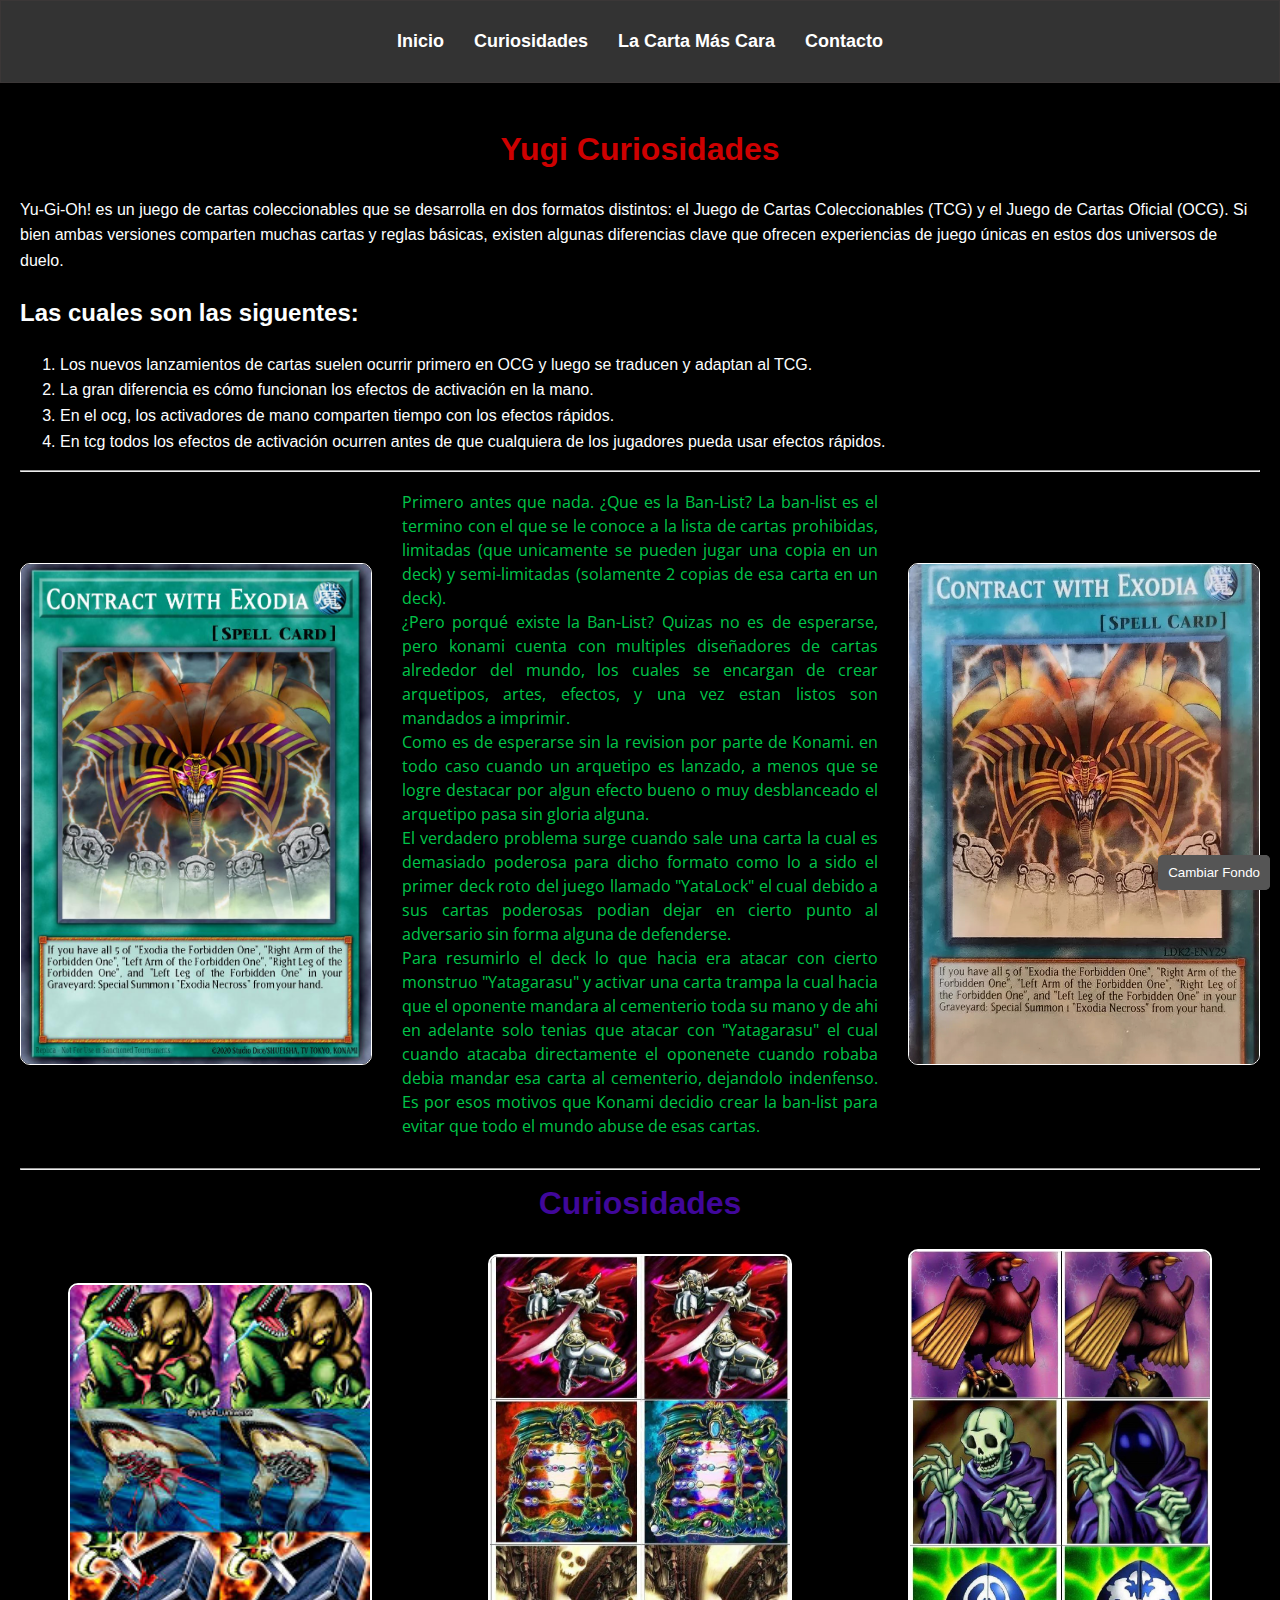
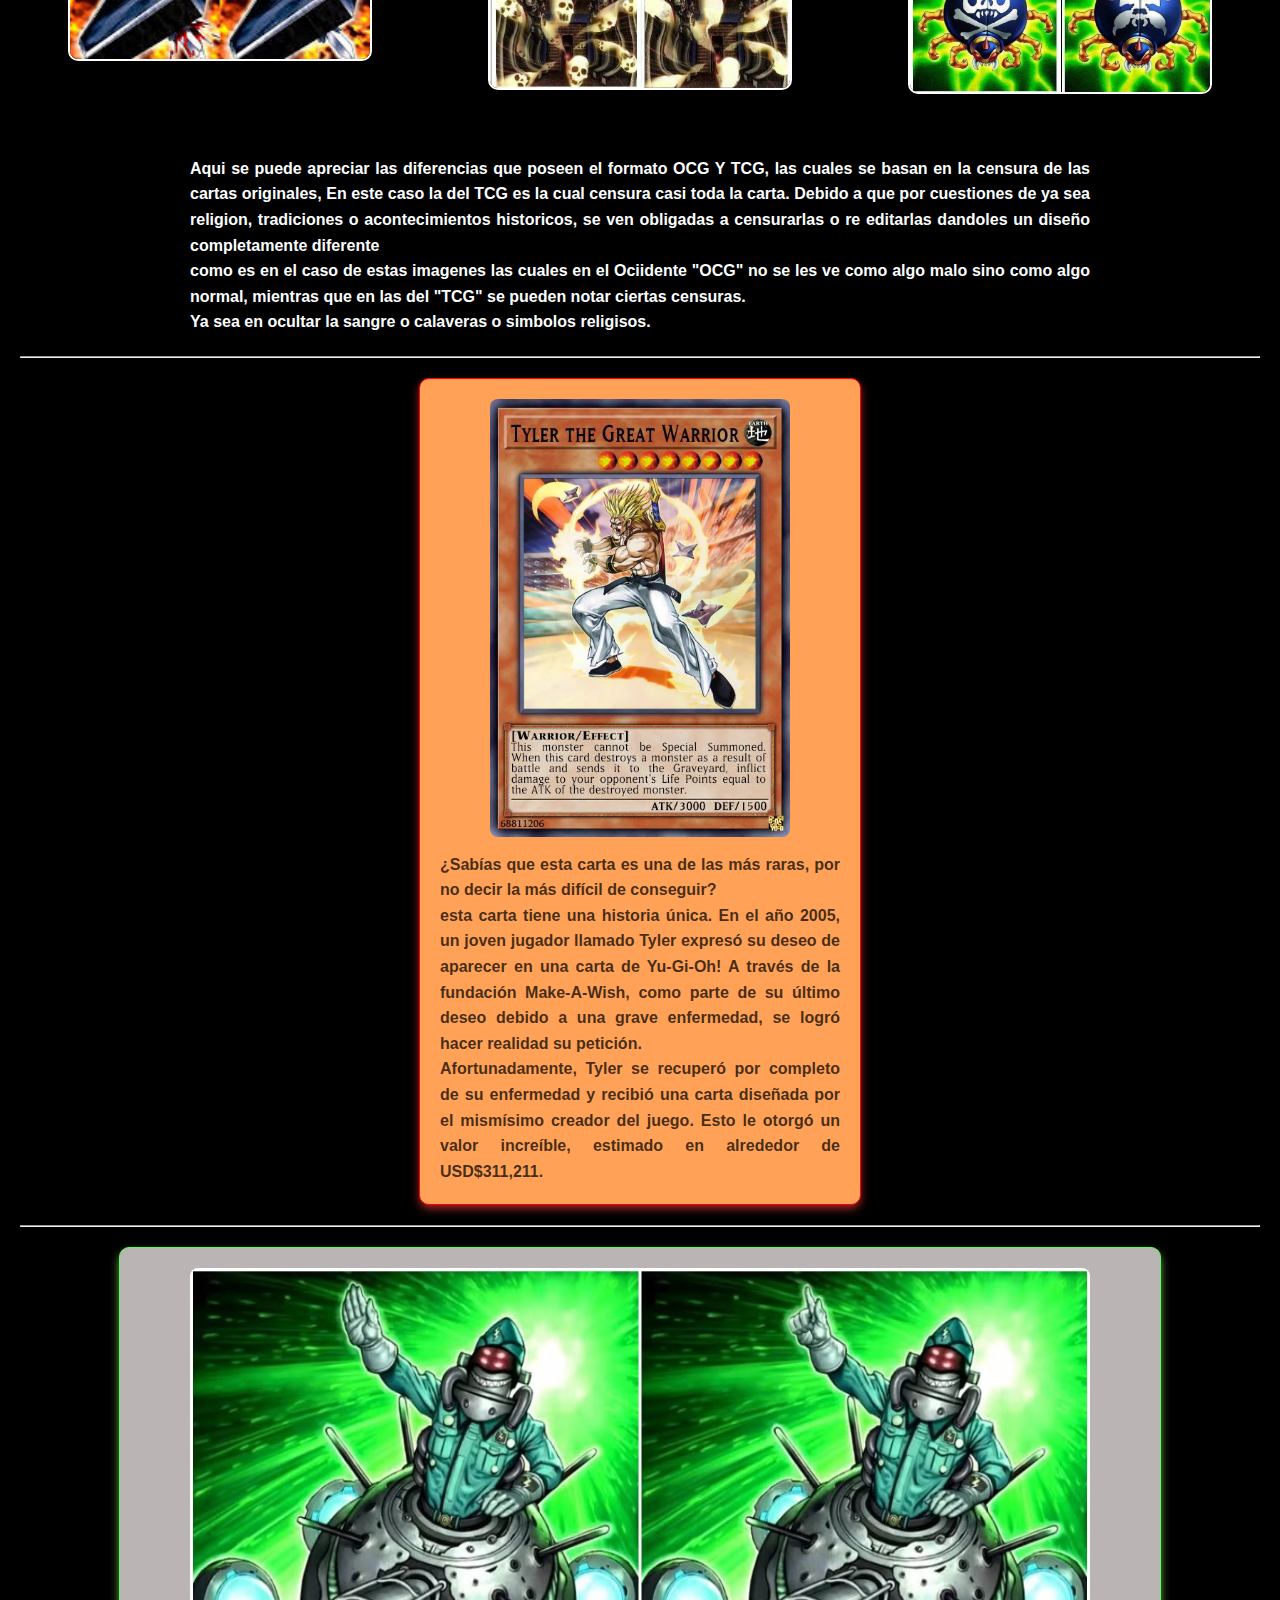
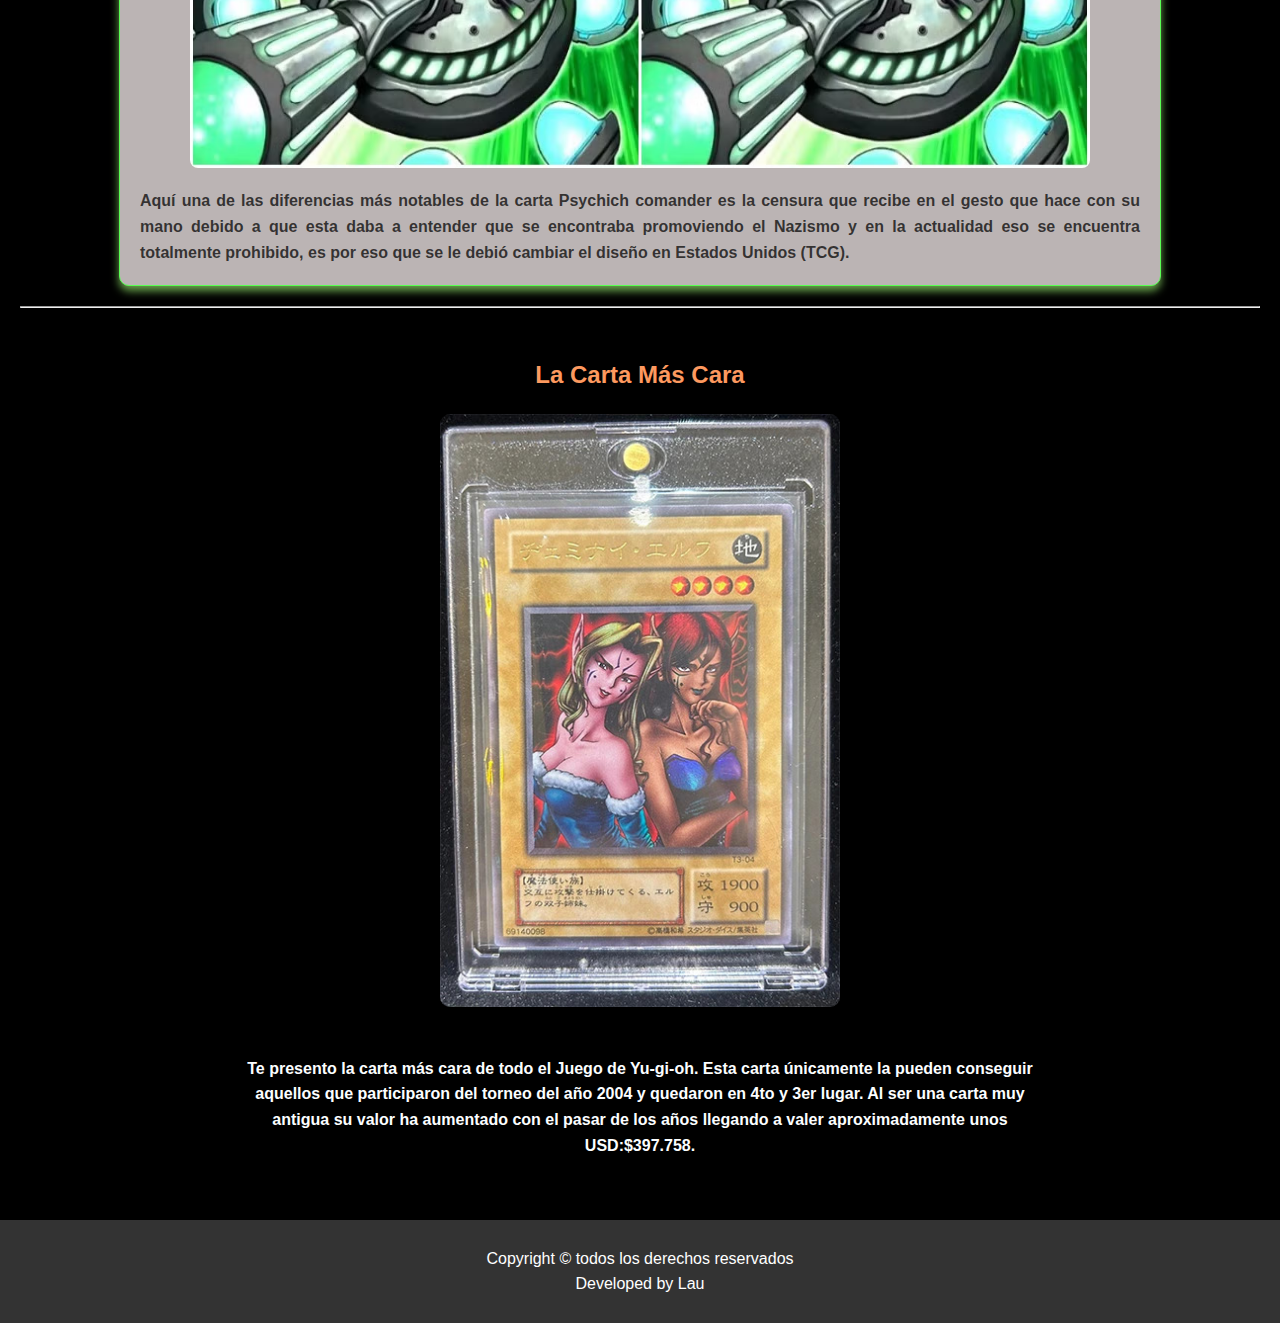
<file: index.html>
<!DOCTYPE html>
<html lang="en">
<head>
        <meta charset="UTF-8">
        <meta name="viewport" content="width=device-width, initial-scale=1.0">
        <link rel="stylesheet" href="/styles.css">
        <link rel="icon" href="Imagenes/Imagen Renunciado.icon.jpg">
        <link rel="preconnect" href="https://fonts.googleapis.com">
        <link rel="preconnect" href="https://fonts.gstatic.com" crossorigin>
        <link href="https://fonts.googleapis.com/css2?family=Open+Sans:ital,wght@0,300..800;1,300..800&display=swap" rel="stylesheet">
        <title>Curiosidades de Yu-Gi-Oh</title>
</head>
<body>
    <header>
        <nav class="barra-nav">
            <ul>
                <li><a href="#Inicio">Inicio</a></li>
                <li><a href="#Curiosidades">Curiosidades</a></li>
                <li><a href="#La-Carta-Más-Cara">La Carta Más Cara</a></li>
                <li><a href="contacto.html">Contacto</a></li>
            </ul>
        </nav>
    </header>
    <main>
        <section id="Inicio">
            <div class="tituloyugi">
            <h1 class="title"> Yugi Curiosidades </h1>
            </div>
            <p>
                Yu-Gi-Oh! es un juego de cartas coleccionables que se desarrolla en dos formatos distintos: el Juego de Cartas Coleccionables (TCG) y el Juego de Cartas Oficial (OCG).
                Si bien ambas versiones comparten muchas cartas y reglas básicas, existen algunas diferencias clave que ofrecen experiencias de juego únicas en estos dos universos de duelo.
            </p>
            <h2>Las cuales son las siguentes:</h2>
            <ol>
                <li>Los nuevos lanzamientos de cartas suelen ocurrir primero en OCG y luego se traducen y adaptan al TCG. </li>
                <li>La gran diferencia es cómo funcionan los efectos de activación en la mano. </li>
                <li>En el ocg, los activadores de mano comparten tiempo con los efectos rápidos. </li>
                <li>En tcg todos los efectos de activación ocurren antes de que cualquiera de los jugadores pueda usar efectos rápidos. </li>
            </ol>
        </section>
        <hr>
        <div class="Exodia-container">
            <img src="./Imagenes/Imagen_de_Exodia_1.jpg" alt="Exodia 1">
        <p class="exodia-p" id="explicacion">
                Primero antes que nada. ¿Que es la Ban-List? La ban-list es el termino con el que se le conoce a la lista de cartas prohibidas, limitadas (que unicamente se pueden jugar una copia en un deck) y semi-limitadas (solamente 2 copias de esa carta en un deck). <br>
                ¿Pero porqué existe la Ban-List? Quizas no es de esperarse, pero konami cuenta con multiples diseñadores de cartas alrededor del mundo, los cuales se encargan de crear arquetipos, artes, efectos, y una vez estan listos son mandados a imprimir.<br>
                Como es de esperarse sin la revision por parte de Konami. en todo caso cuando un arquetipo es lanzado, a menos que se logre destacar por algun efecto bueno o muy desblanceado el arquetipo pasa sin gloria alguna. <br>
                El verdadero problema surge cuando sale una carta la cual es demasiado poderosa para dicho formato como lo a sido el primer deck roto del juego llamado "YataLock" el cual debido a sus cartas poderosas podian dejar en cierto punto al adversario sin forma alguna de defenderse.<br>
                Para resumirlo el deck lo que hacia era atacar con cierto monstruo "Yatagarasu" y activar una carta trampa la cual hacia que el oponente
                mandara al cementerio toda su mano y de ahi en adelante solo tenias que atacar con "Yatagarasu" el cual cuando atacaba directamente el oponenete cuando robaba debia mandar esa carta al cementerio, dejandolo indenfenso. Es por esos motivos que Konami decidio crear la ban-list para evitar que todo el mundo abuse de esas cartas.
                </p>
            <img src="./Imagenes/Imagen_de_Exodia_2.jpg" alt="Exodia 2">
        </div>
        <hr>
        <section id="Curiosidades">
            <h2 class="Curiosidades1">Curiosidades</h2>
            <div class="comparacion-imagen">
                <img src="./Imagenes/imagen-de-comparacion2.jpg">
                <img src="./Imagenes/imagen-de-comparacion2hdjpg.jpg">
                <img src="./Imagenes/imagen-de-comparacion3hd.jpg">
            </div>
            <div class="curiosidades-texto">
                <h4>
                    Aqui se puede apreciar las diferencias que poseen el formato OCG Y TCG, las cuales se basan en la censura de las cartas originales,
                    En este caso la del TCG es la cual censura casi toda la carta.
                    Debido a que por cuestiones de ya sea religion, tradiciones o acontecimientos historicos, se ven obligadas a censurarlas o re editarlas dandoles un diseño completamente diferente <br>
                    como es en el caso de estas imagenes las cuales en el Ociidente "OCG" no se les ve como algo malo sino como algo normal, mientras que en las del "TCG" se pueden notar ciertas censuras. <br>
                    Ya sea en ocultar la sangre o calaveras o simbolos religisos.
            </div>
            <hr>
        </section>
        <div class="card">
            <img src="./Imagenes/Tyler-the-great-warrior-.jpg" alt="Tyler the great warrior">
            <div class="card-h4">
                <h4>¿Sabías que esta carta es una de las más raras, por no decir la más difícil de conseguir? <br> esta carta tiene una historia única. En el año 2005, un joven jugador llamado Tyler expresó su deseo de aparecer en una carta de Yu-Gi-Oh! A través de la fundación Make-A-Wish, como parte de su último deseo debido a una grave enfermedad, se logró hacer realidad su petición. <br>
                    Afortunadamente, Tyler se recuperó por completo de su enfermedad y recibió una carta diseñada por el mismísimo creador del juego. Esto le otorgó un valor increíble, estimado en alrededor de USD$311,211.</h4>
            </div>
        </div>
        <hr>
            <div class="card2">
            <img src="./Imagenes/psychic-commander-ocg-art-vs-tcg-art.avif" alt="Psychic Commander">
                <div class="card-h4">
                    <h4>Aquí una de las diferencias más notables de la carta Psychich comander es la censura que recibe en el gesto que hace con su mano debido a que esta daba a entender que se encontraba promoviendo el Nazismo y en la actualidad eso se encuentra totalmente prohibido, es por eso que se le debió cambiar el diseño en Estados Unidos (TCG).</h4>
                </div>
        </div>
        <hr>
        <section id="La-Carta-Más-Cara">
            <h2 class="title-mascara">La Carta Más Cara</h2>
        <div class="expensive-card">
            <img src="./Imagenes/Gemini-Elf-price.jpg" alt="Gemini Elf Price">
        </div>
        <h4 class="lacarta">Te presento la carta más cara de todo el Juego de Yu-gi-oh. Esta carta únicamente la pueden conseguir aquellos que participaron del torneo del año 2004 y quedaron en 4to y 3er lugar.
            Al ser una carta muy antigua su valor ha aumentado con el pasar de los años llegando a valer aproximadamente unos USD:$397.758.
        </h4>
        </section>
    </main>
    <footer>
        <p>
            Copyright © todos los derechos reservados<br>
            Developed by Lau
        </p>
    </footer>
    <script src="script.js"></script>
    <script src="script.js"></script>
</body>
</html>
</file>
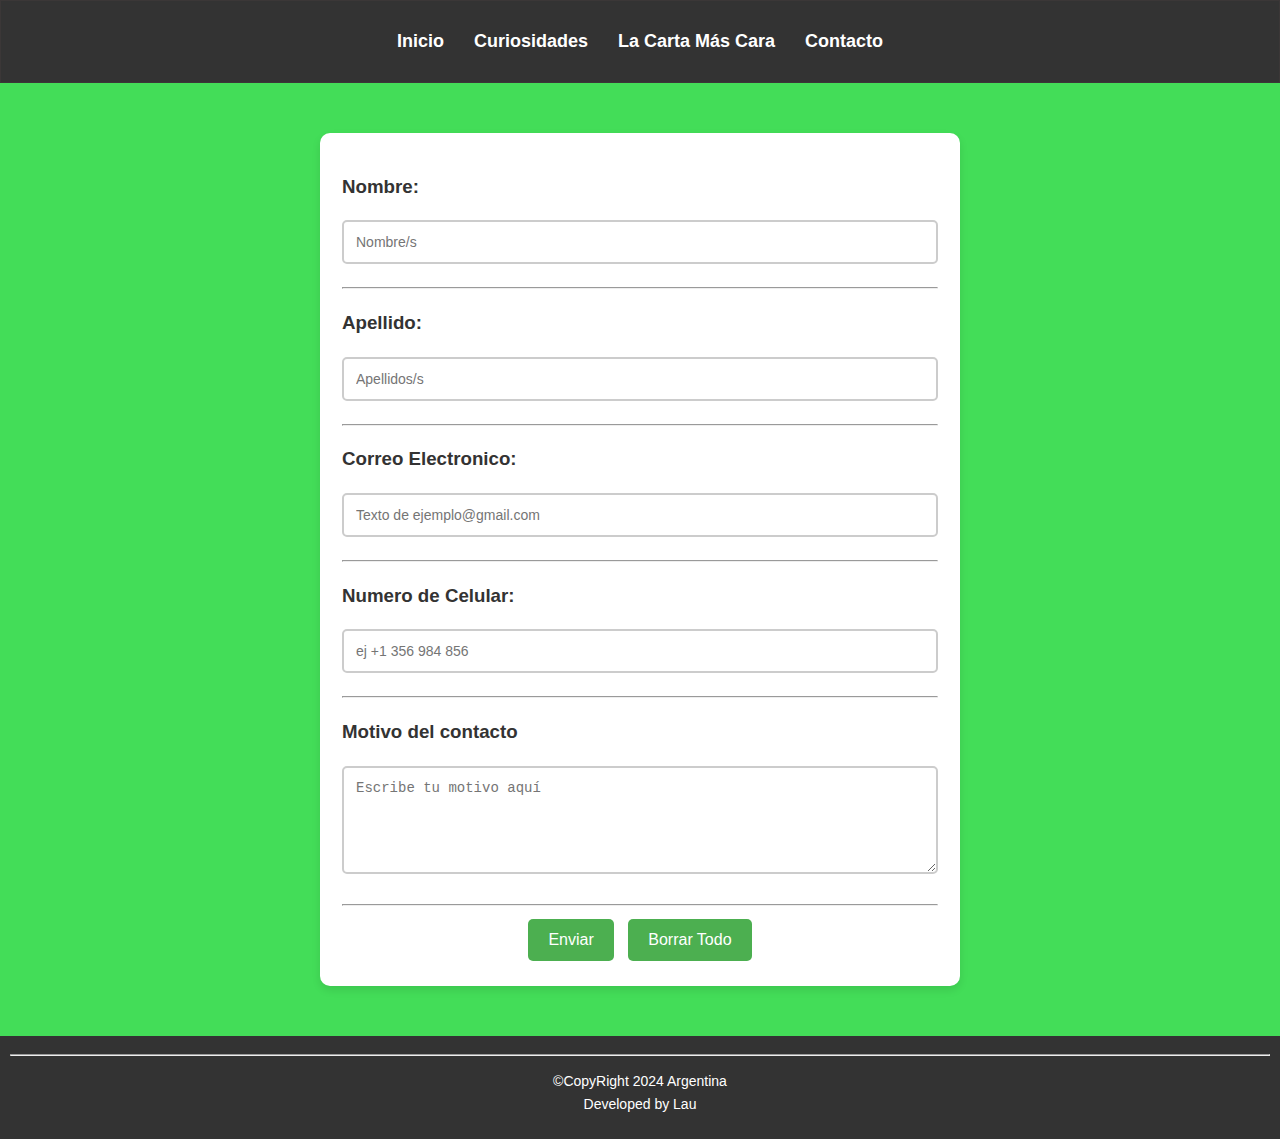
<file: contacto.html>
<!DOCTYPE html>
<html lang="en">
<head>
    <meta charset="UTF-8">
    <meta name="viewport" content="width=device-width, initial-scale=1.0">
    <link rel="stylesheet" href="styles.css">
    <title>Contacto</title>
</head>
<body id="cont">
    <header>
        <nav class="barra-nav">
            <ul>
                <li><a href="/index.html#Inicio">Inicio</a></li>
                <li><a href="/index.html#Curiosidades">Curiosidades</a></li>
                <li><a href="/index.html#LaCartaMásCara">La Carta Más Cara</a></li>
                <li><a href="/contacto.html">Contacto</a></li>
            </ul>
        </nav>
    </header>
    <main>
        <form>
        <fieldset>
            <div class="box"></div>
            <div>
                <label for="Nombre"><h3> Nombre: </h3> </label>
                <input id="Nombre" name="Nombre" placeholder="Nombre/s" required><br>
            </div>
            <hr>
            <div class="apellido">
                <label for="Apellido"><h3> Apellido: </h3> </label>
                <input id="Apellido" surname="Apellido" placeholder="Apellidos/s" required> <br>
            </div>
            <hr>
            <div class="email">
                <label for="Email"><h3> Correo Electronico: </h3></label>
                <input type="Email" id="Email" name="Email" placeholder="Texto de ejemplo@gmail.com" requiered><br>
            </div>
            <hr>
            <div class="telefono">
                <label for="telefono"><h3>Numero de Celular: </h3></label>
                <input type="tel" id="telefono" name="telefono" placeholder="ej +1 356 984 856" required> <br>
            </div>
            <hr>
            <div class="comentario">
                <label for="comentario"> <h3>Motivo del contacto</h3></label>
                <textarea id="comentario" name="comentario" rows="5" cols="40" placeholder="Escribe tu motivo aquí" required></textarea> <br>
            </div>
            <hr>
        </fieldset>
        <div class="botones">
        <button type="submit" class="enviar">Enviar</button>
        <button type="reset" class="limpiar">Borrar Todo</button>
        </div>
    </form>
    </main>
    <footer>
    <hr>
    <p class="copyright"> ©CopyRight 2024 Argentina <br> Developed by Lau </p>
    </footer>
</body>
</html>
</file>
<file: styles.css>
body {
    font-family: Arial, sans-serif;
    line-height: 1.6;
    margin: auto;
    padding: auto;
    background-color: #000;
    color: #fcfeff;
}
.tituloyugi {
    text-align: center;
    color: #ce0000;
}
.title {
    font-size: 2rem;
    text-align: center;
    animation: aparecerDesaparecer 2s infinite;
}
@keyframes aparecerDesaparecer {
    0%, 25% , 100% {
        opacity: 0;
    }
    75% {
        opacity: 5;
    }
}
header {
    background-color: rgb(59, 55, 55);
    padding: 1px;
}
.barra-nav ul {
    display: flex;
    justify-content: center;
    list-style: none;
    padding: 0;
}
.barra-nav li {
    margin: 0 15px;
}
.barra-nav a {
    color: rgb(18, 123, 131);
    text-decoration: none;
    font-size: 1.2rem;
}
main {
    padding: 20px;
}
.Exodia-container {
    display: flex;
    justify-content: space-between;
    align-items: center;
    gap: 20px;
    margin-bottom: 20px;
}

.Exodia-container img {
    flex-shrink: 0;
    width: 350px;
    height: 500px;
    border: 1px solid #fff;
    border-radius: 10px;
    object-fit: cover;
}
.Exodia-container p {
    flex: 1;
    text-align: justify;
    color: rgba(0, 224, 86, 0.897);
    margin: 0;
    padding: 10px;
    line-height: 1.5;
    max-width: 800px;
    font-family: "Open Sans", sans-serif;
    font-optical-sizing: auto;
    font-weight: weight;
    font-style: normal;
    font-variation-settings:
    "wdth" 100;
}
/* CURIOSIDADES */
.Curiosidades1 {
    text-align: center;
    margin: 0 auto;
    font-size: 2rem;
    color: rgb(64, 7, 155);
}
.comparacion-imagen{
    display: grid;
    grid-template-columns: repeat(3, 1fr);
    gap: 20px;
    justify-items: center;
    align-items: center;
    margin: 20px 0;
}
.comparacion-imagen img{
    width: 100%;
    max-width: 300px;
    height: auto;
    border: 2px solid #fff;
    border-radius: 10px;
}
.curiosidades-texto{
    max-width: 900px;
    margin: 0 auto;
    text-align: justify;
    padding-top: 20px;
    color: #fcfeff;
}
/* CARTA TYLER */
.card {
    display: flex;
    flex-direction: column;
    align-items: center;
    justify-content: center;
    max-width: 400px;
    margin: 20px auto;
    padding: 20px;
    border: 1px solid #ff0000;
    border-radius: 10px;
    box-shadow: 0 4px 8px rgba(216, 49, 49, 0.719);
    background-color: #ffa257;
}

.card img {
    width: 100%;
    max-width: 300px;
    height: auto;
    border-radius: 8px;
    margin-bottom: 15px;
}

.card-h4 h4 {
    font-size: 16px;
    text-align: justify;
    margin: 0;
    color: #000;
}

/*DIFERENCIA */
.card2{
    display: flex;
    flex-direction: column;
    align-items: center;
    justify-content: center;
    max-width: 1000px;
    margin: 20px auto;
    padding: 20px;
    border: 1px solid #59ff53;
    border-radius: 10px;
    box-shadow: 0 5px 9px rgb(106, 165, 77);
    background-color: #bbb4b4;
}
.card2 img {
    width: 100%;
    max-width: 900px;
    height: 500px;
    border-radius: 8px;
    margin-bottom: 20px;
}
.card-h4 h4 {
    font-size: 16px;
    text-align: justify;
    margin: 0;
    color: #000000bb;
}
/*LA CARTA MÁS CARA*/
#La-Carta-Más-Cara {
    display: flex;
    flex-direction: column;
    text-align: center;
    padding: 20px;
    margin: 0 auto;
    max-width: 800px;
}
.title-mascara {
    font-size: 24px;
    margin-bottom: 20px;
    color: #fd995f;
}
.expensive-card img {
    width: 100%;
    max-width: 400px;
    height: auto;
    border-radius: 10px;
    margin-bottom: 20px;
}
.lacarta h4 {
    font-size: 18px;
    color: #ece90d;
    text-align: center;
    line-height: 1.5;
}
footer {
    background-color: #333;
    color: white;
    text-align: center;
    padding: 10px;
}
/* Estilo general para el cuerpo y el fondo */
#cont {
    font-family: Arial, sans-serif;
    background-color: #13d42dcb;
    margin: 0;
    padding: 0;
}
/* Barra de navegación */
nav.barra-nav {
    background-color: #333; /* va un fondo oscuro */
    padding: 10px;
    text-align: center;
}
nav.barra-nav ul {
    list-style: none;
    padding: 0;
}
nav.barra-nav ul li {
    display: inline-block;
    margin: 0 15px;
}
nav.barra-nav ul li a {
    color: white;
    text-decoration: none;
    font-size: 18px;
    font-weight: bold;
}
nav.barra-nav ul li a:hover {
    color: #4CAF50;
}
/* Estilo para el formulario */
form {
    background-color: #fff;
    padding: 20px;
    margin: 30px auto;
    border-radius: 10px;
    width: 80%;
    max-width: 600px;
    box-shadow: 0 4px 8px rgba(0, 0, 0, 0.1);
}
/* Estilo para los elementos del formulario */
form fieldset {
    border: none;
    padding: 0;
}
form label {
    font-size: 16px;
    font-weight: bold;
    color: #333;
}
form input, form textarea {
    width: 100%;
    padding: 12px;
    margin-bottom: 15px;
    border: 2px solid #ccc;
    border-radius: 5px;
    font-size: 14px;
    color: #333;
    box-sizing: border-box;
}
form input:focus, form textarea:focus {
    border-color: #4CAF50;
    outline: none;
    box-shadow: 0 0 5px rgba(76, 175, 80, 0.2);
}
/* Estilo para la parte de lo que son los botones */
form .botones {
    text-align: center;
}
form button {
    background-color: #4CAF50; /* Ponerle un fondo de color(? */
    color: white;
    padding: 12px 20px;
    border: none;
    border-radius: 5px;
    cursor: pointer;
    font-size: 16px;
    transition: background-color 0.3s;
    margin: 5px;
}
form button:hover {
    background-color: #cff10a; /* sirve para poner el fondo de un color cuando se pasa el mouse por el buttom */
}
/* Estilo para lo que es la parte del pie de la pagina */
footer {
    background-color: #333;
    color: white;
    padding: 10px;
    text-align: center;
}
footer .copyright {
    font-size: 14px;
}
</file>
